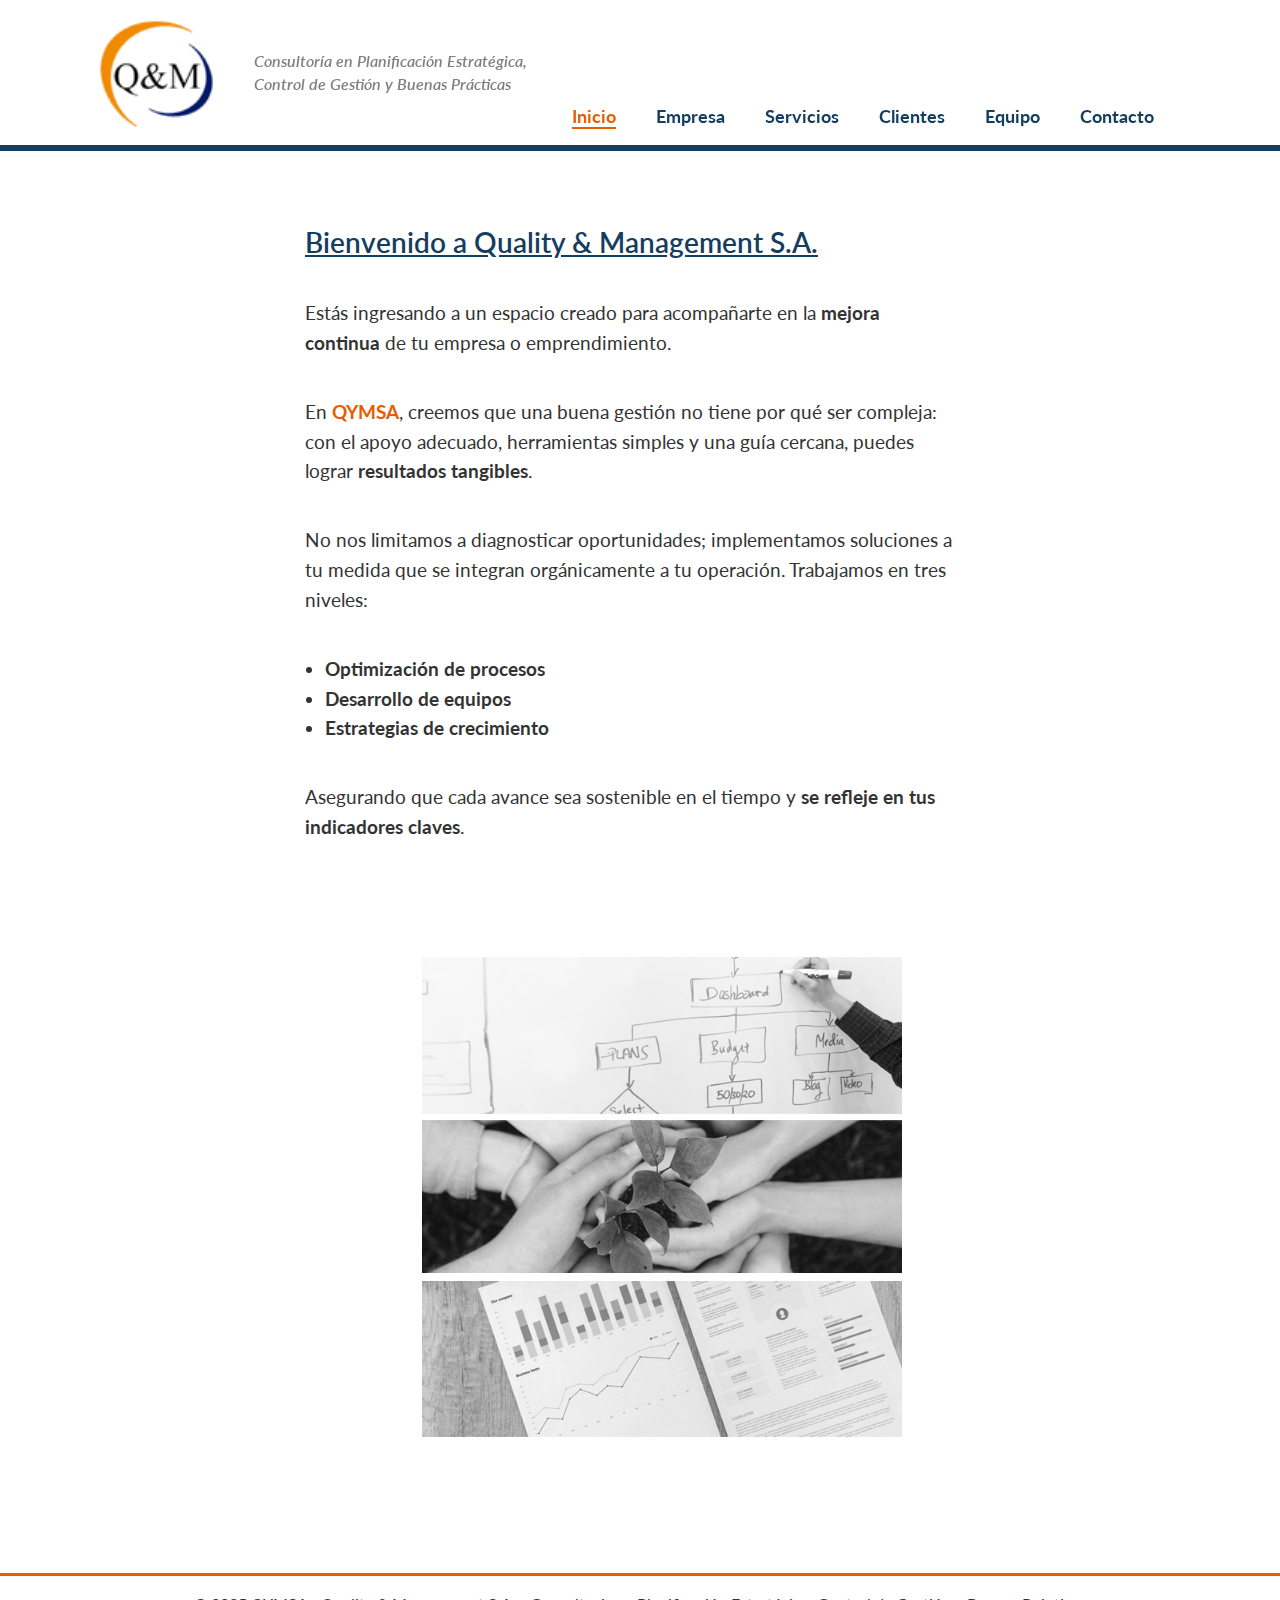
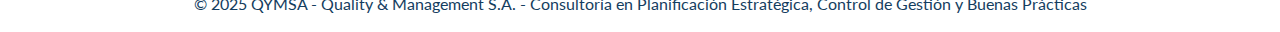
<file: public/index.html>
<!DOCTYPE html>
<html lang="es">
<head>
    <meta charset="UTF-8">
    <meta name="viewport" content="width=device-width, initial-scale=1.0">
    <title>QYMweb</title>
    <link rel="stylesheet" href="style.css">
</head>
<body class="pagina-index">
    <header class="header">
        <img class="logoQYM" src="assets/logo.png" alt="logo QyM">
        <div class="titulos-header"> <!-- Contenedor nuevo -->
            <h1 class="frase_header">Consultoría en Planificación Estratégica,</h1>
            <h2 class="frase_header">Control de Gestión y Buenas Prácticas</h2>
        </div>
        <nav class="header__menu">
            <a class="header__menu__link active" href="index.html">Inicio</a>
            <a class="header__menu__link" href="empresa.html">Empresa</a>
            <a class="header__menu__link" href="servicios.html">Servicios</a>
            <a class="header__menu__link" href="clientes.html">Clientes</a>
            <a class="header__menu__link" href="equipo.html">Equipo</a>
            <a class="header__menu__link" href="contacto.html">Contacto</a>
        </nav>
    </header>
        <div class="contenedor-principal">
            <main class="contenido">
                <h1 style="text-decoration: underline;">Bienvenido a Quality & Management S.A.</h1>
                <p>Estás ingresando a un espacio creado para acompañarte en la <strong>mejora continua</strong> de tu empresa o emprendimiento.</p> 
                <p>En <span class="resaltar">QYMSA</span>, creemos que una buena gestión no tiene por qué ser compleja: 
                   con el apoyo adecuado, herramientas simples y una guía cercana, puedes lograr <strong>resultados tangibles</strong>.</p>
                <p>No nos limitamos a diagnosticar oportunidades; implementamos soluciones a tu medida que se integran orgánicamente a tu operación. 
                Trabajamos en tres niveles:</p>
                <ul>
                    <li><strong>Optimización de procesos</strong></li>
                    <li><strong>Desarrollo de equipos</strong></li>
                    <li><strong>Estrategias de crecimiento</strong></li>
                </ul>    
                <p>Asegurando que cada avance sea sostenible en el tiempo y <strong>se refleje en tus indicadores claves</strong>.</p>
            </main>
                <img class="fotoindex" src="assets/fotoindex.jpg" alt="fotoindex">
         </div>
        <!-- Footer agregado -->
    <footer class="footer">
        <div class="footer__contenedor">
            <div class="footer__info">
                <p>&copy; 2025 QYMSA - Quality & Management S.A. - Consultoría en Planificación Estratégica, Control de Gestión y Buenas Prácticas</p>
            </div>
        </div>
    </footer>
        <script src="script.js"></script>
</body>
</html>
</file>
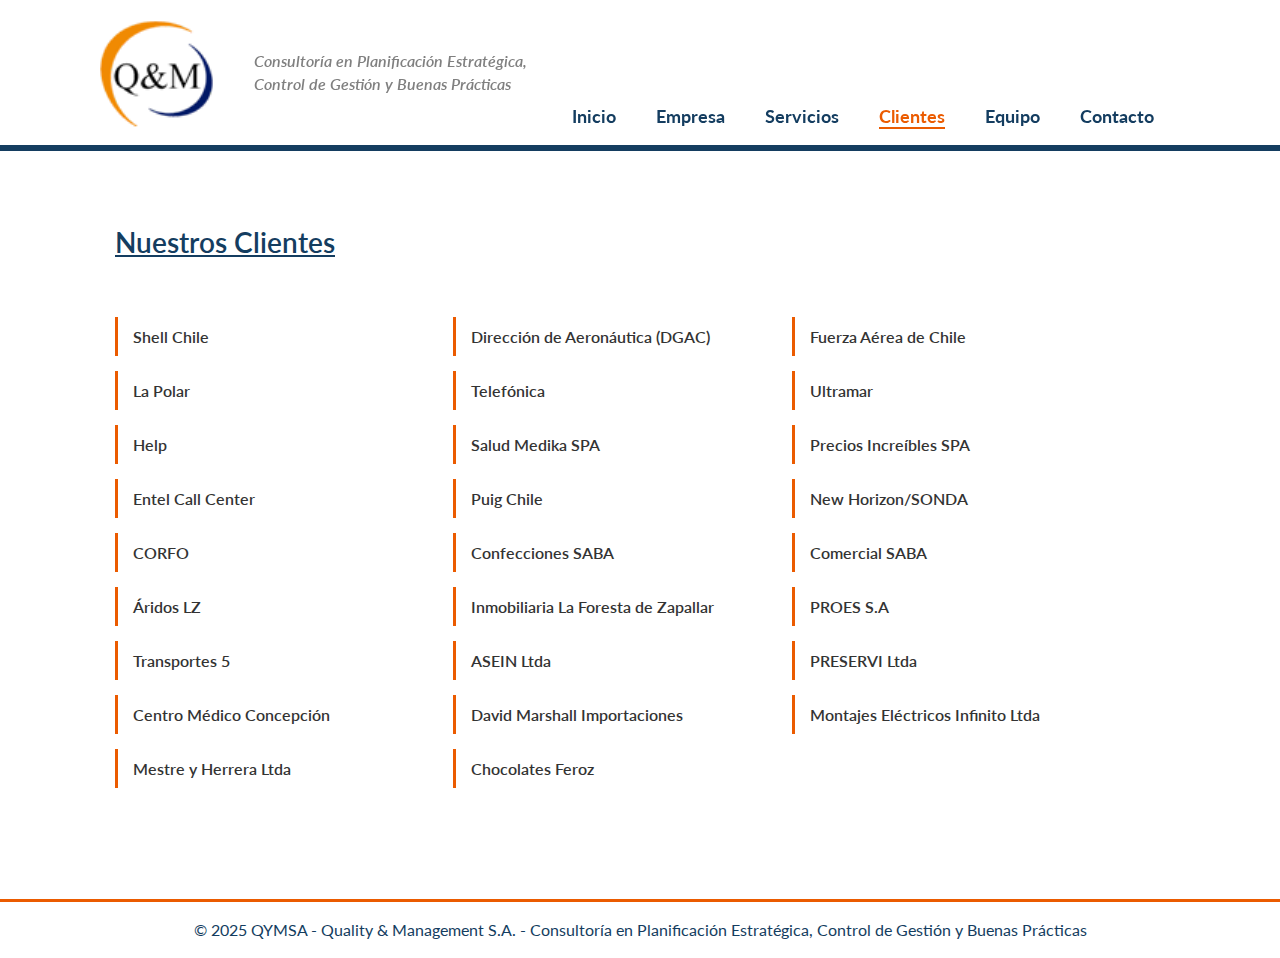
<file: public/clientes.html>
<!DOCTYPE html>
<html lang="es">
<head>
    <meta charset="UTF-8">
    <meta name="viewport" content="width=device-width, initial-scale=1.0">
    <title>QYMweb</title>
    <link rel="stylesheet" href="style.css">
</head>
<body class="pagina-clientes">
    <header class="header">
        <img class="logoQYM" src="assets/logo.png" alt="logo QyM">
        <div class="titulos-header"> <!-- Contenedor nuevo -->
            <h1 class="frase_header">Consultoría en Planificación Estratégica,</h1>
            <h2 class="frase_header">Control de Gestión y Buenas Prácticas</h2>
        </div>
        <nav class="header__menu">
            <a class="header__menu__link" href="index.html">Inicio</a>
            <a class="header__menu__link" href="empresa.html">Empresa</a>
            <a class="header__menu__link" href="servicios.html">Servicios</a>
            <a class="header__menu__link active" href="clientes.html">Clientes</a>
            <a class="header__menu__link" href="equipo.html">Equipo</a>
            <a class="header__menu__link" href="contacto.html">Contacto</a>
        </nav>
    </header>
    
    <div class="contenedor-principal">
        <main class="contenido">
            <h1 style="text-decoration: underline;">Nuestros Clientes</h1>
                            <div class="clientes-container">
                                <div class="lista-clientes">
                                    <div class="cliente">Shell Chile</div>
                                    <div class="cliente">Dirección de Aeronáutica (DGAC)</div>
                                    <div class="cliente">Fuerza Aérea de Chile</div>
                                    <div class="cliente">La Polar</div>
                                    <div class="cliente">Telefónica</div>
                                    <div class="cliente">Ultramar</div>
                                    <div class="cliente">Help</div>
                                    <div class="cliente">Salud Medika SPA</div>
                                    <div class="cliente">Precios Increíbles SPA</div>
                                    <div class="cliente">Entel Call Center</div>
                                    <div class="cliente">Puig Chile</div>
                                    <div class="cliente">New Horizon/SONDA</div>
                                    <div class="cliente">CORFO</div>
                                    <div class="cliente">Confecciones SABA</div>
                                    <div class="cliente">Comercial SABA</div>
                                    <div class="cliente">Áridos LZ</div>
                                    <div class="cliente">Inmobiliaria La Foresta de Zapallar</div>
                                    <div class="cliente">PROES S.A</div>
                                    <div class="cliente">Transportes 5</div>
                                    <div class="cliente">ASEIN Ltda</div>
                                    <div class="cliente">PRESERVI Ltda</div>
                                    <div class="cliente">Centro Médico Concepción</div>
                                    <div class="cliente">David Marshall Importaciones</div>
                                    <div class="cliente">Montajes Eléctricos Infinito Ltda</div>
                                    <div class="cliente">Mestre y Herrera Ltda</div>
                                    <div class="cliente">Chocolates Feroz</div>
                                </div>
                            </div>
            </main>
            
    </div>
<!-- Footer agregado -->
    <footer class="footer">
        <div class="footer__contenedor">
            <div class="footer__info">
                <p>&copy; 2025 QYMSA - Quality & Management S.A. - Consultoría en Planificación Estratégica, Control de Gestión y Buenas Prácticas</p>
            </div>
        </div>
    </footer>
        <script src="script.js"></script>
</body>
</html>
</file>
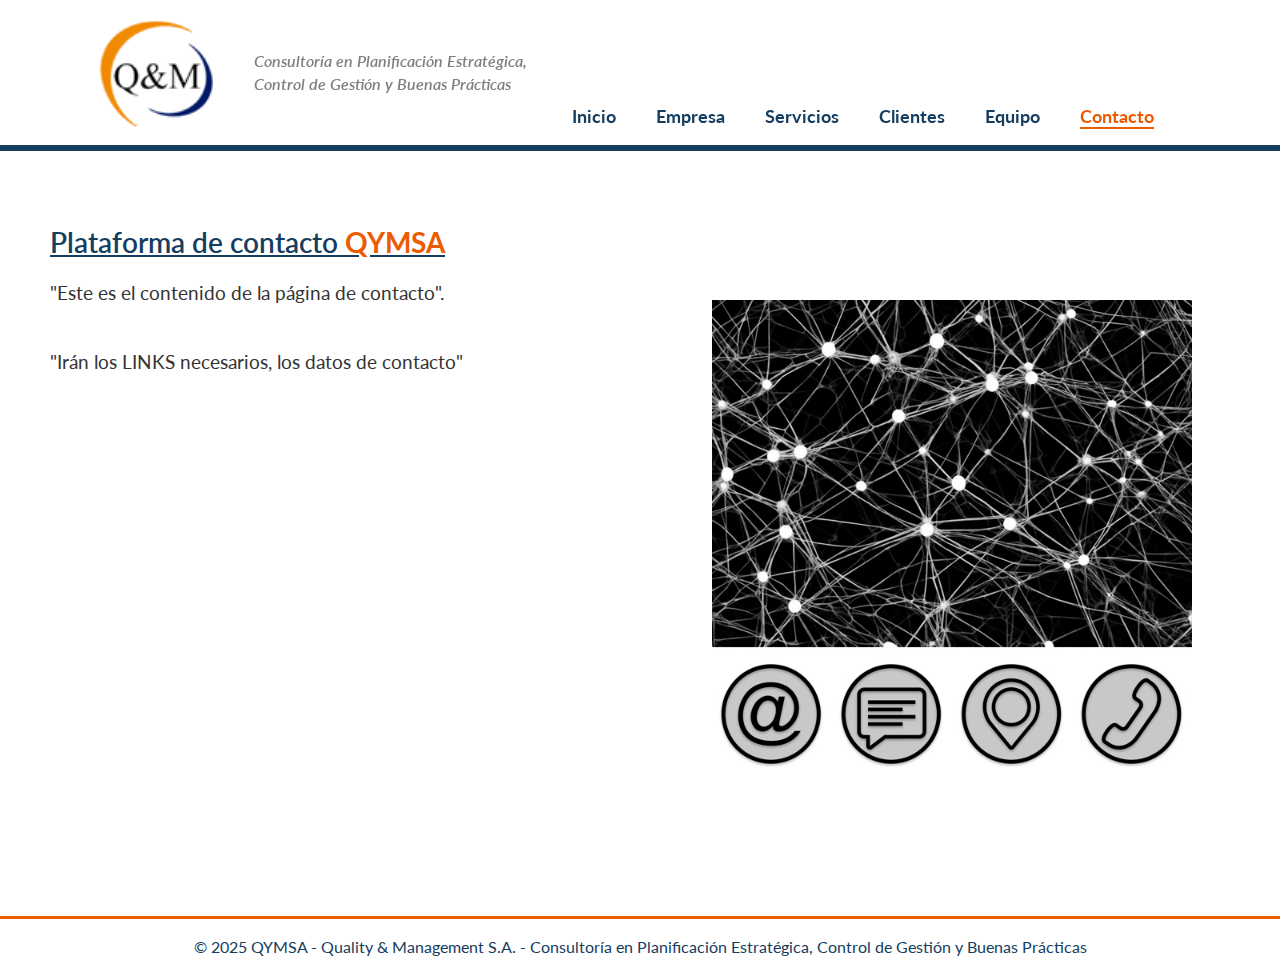
<file: public/contacto.html>
<!DOCTYPE html>
<html lang="es">
<head>
    <meta charset="UTF-8">
    <meta name="viewport" content="width=device-width, initial-scale=1.0">
    <title>QYMweb</title>
    <link rel="stylesheet" href="style.css">
</head>
<body class="pagina-contacto">
    <header class="header">
        <img class="logoQYM" src="assets/logo.png" alt="logo QyM">
        <div class="titulos-header"> <!-- Contenedor nuevo -->
            <h1 class="frase_header">Consultoría en Planificación Estratégica,</h1>
            <h2 class="frase_header">Control de Gestión y Buenas Prácticas</h2>
        </div>
        <nav class="header__menu">
            <a class="header__menu__link" href="index.html">Inicio</a>
            <a class="header__menu__link" href="empresa.html">Empresa</a>
            <a class="header__menu__link" href="servicios.html">Servicios</a>
            <a class="header__menu__link" href="clientes.html">Clientes</a>
            <a class="header__menu__link" href="equipo.html">Equipo</a>
            <a class="header__menu__link active" href="contacto.html">Contacto</a>
        </nav>
    </header>
            <div class="contenedor-principal">
                <main class="contenido">
                <h1 style="text-decoration: underline;">Plataforma de contacto <span class="resaltar">QYMSA</span></h1>
                    <p>"Este es el contenido de la página de contacto".</p>
                    <p>"Irán los LINKS necesarios, los datos de contacto"</p>
                </main>
                    <img class="fotocontacto" src="assets/fotocontacto.jpg" alt="fotocontacto">
            </div>
    <!-- Footer agregado -->
        <footer class="footer">
            <div class="footer__contenedor">
                <div class="footer__info">
                    <p>&copy; 2025 QYMSA - Quality & Management S.A. - Consultoría en Planificación Estratégica, Control de Gestión y Buenas Prácticas</p>
                </div>
            </div>
        </footer>
            <script src="script.js"></script>

</body>
</html>
</file>
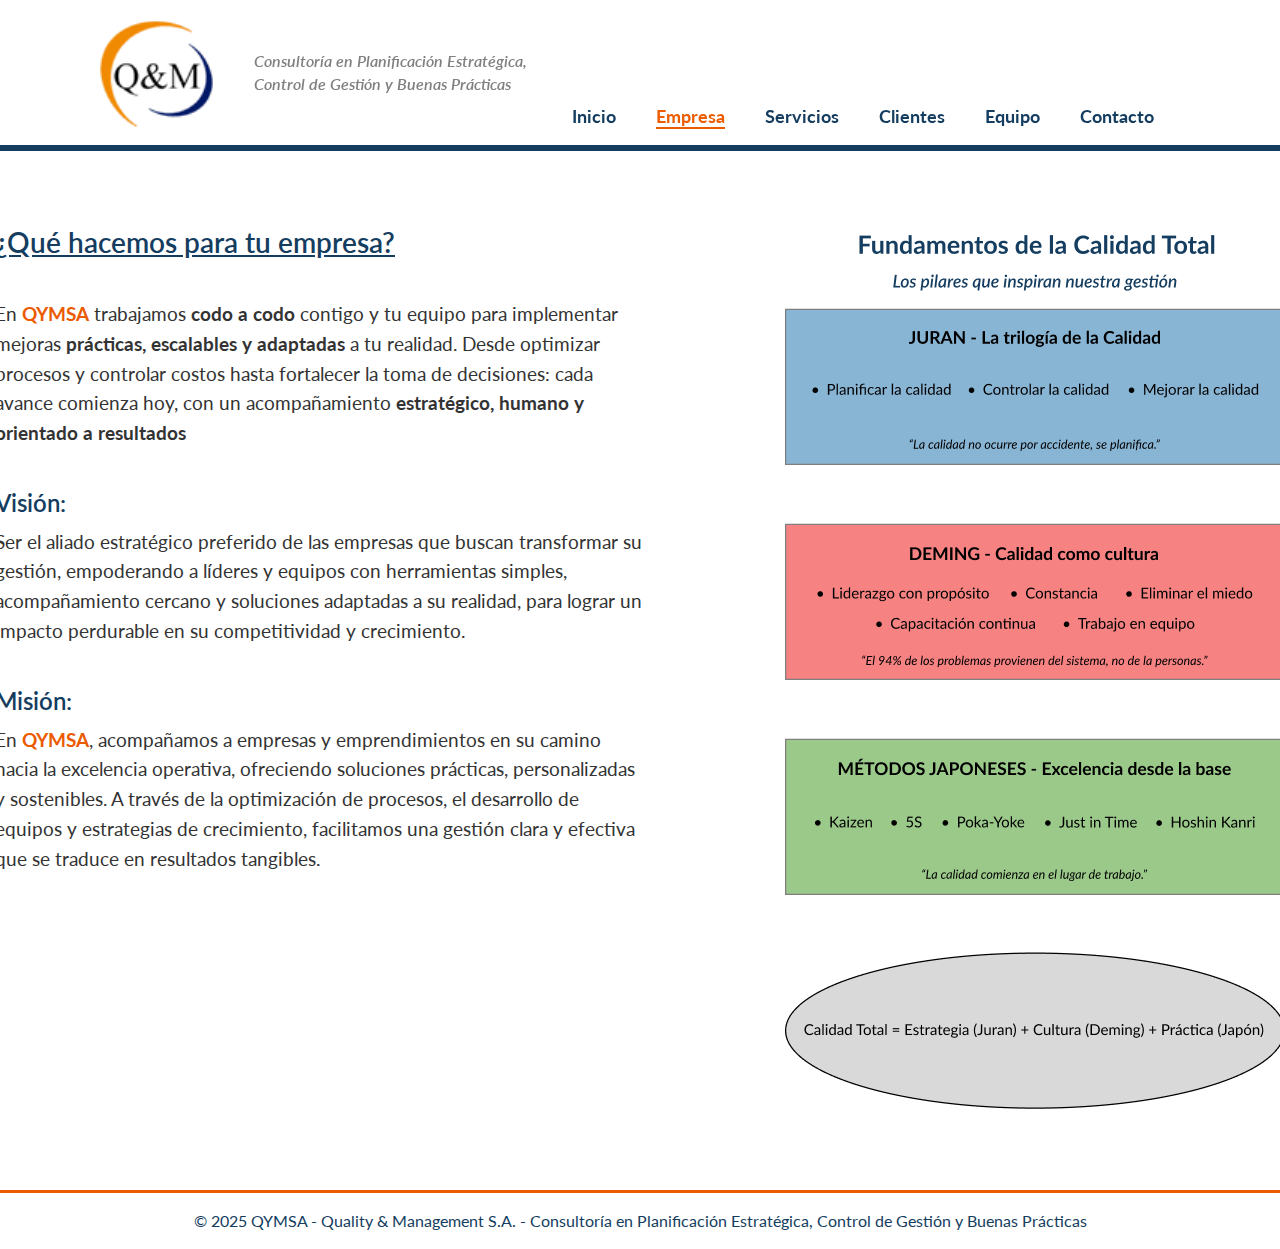
<file: public/empresa.html>
<!DOCTYPE html>
<html lang="es">
<head>
    <meta charset="UTF-8">
    <meta name="viewport" content="width=device-width, initial-scale=1.0">
    <title>QYMweb</title>
    <link rel="stylesheet" href="style.css">
</head>
<body class="pagina-empresa">
    <header class="header">
        <img class="logoQYM" src="assets/logo.png" alt="logo QyM">
        <div class="titulos-header"> <!-- Contenedor nuevo -->
            <h1 class="frase_header">Consultoría en Planificación Estratégica,</h1>
            <h2 class="frase_header">Control de Gestión y Buenas Prácticas</h2>
        </div>
        <nav class="header__menu">
            <a class="header__menu__link" href="index.html">Inicio</a>
            <a class="header__menu__link active" href="empresa.html">Empresa</a>
            <a class="header__menu__link" href="servicios.html">Servicios</a>
            <a class="header__menu__link" href="clientes.html">Clientes</a>
            <a class="header__menu__link" href="equipo.html">Equipo</a>
            <a class="header__menu__link" href="contacto.html">Contacto</a>
        </nav>
    </header>
        <div class="contenedor-principal">
            <main class="contenido">
                <h1 style="text-decoration: underline;">¿Qué hacemos para tu empresa?</h1>
                    <p class="vym">En <span class="resaltar">QYMSA</span> trabajamos <strong>codo a codo</strong> contigo y tu equipo para implementar mejoras 
                        <strong>prácticas, escalables y adaptadas</strong> a tu realidad. Desde optimizar procesos y controlar costos hasta fortalecer la toma de decisiones: 
                        cada avance comienza hoy, con un acompañamiento <strong>estratégico, humano y orientado a resultados</strong></p>
                <h2>Visión:</h2>
                    <p class="vym">Ser el aliado estratégico preferido de las empresas que buscan transformar su gestión, empoderando a líderes y equipos con herramientas simples, 
                        acompañamiento cercano y soluciones adaptadas a su realidad, para lograr un impacto perdurable en su competitividad y crecimiento.</p>
                <h2>Misión:</h2>
                    <p class="vym">En <span class="resaltar">QYMSA</span>, acompañamos a empresas y emprendimientos en su camino hacia la excelencia operativa, ofreciendo soluciones prácticas, personalizadas y sostenibles. 
                        A través de la optimización de procesos, el desarrollo de equipos y estrategias de crecimiento, facilitamos una gestión clara y efectiva que se traduce en resultados tangibles.</p>
            </main>
                <img class="infografia" src="assets/infografia.png" alt="infografia">
    </div>
    <!-- Footer agregado -->
    <footer class="footer">
        <div class="footer__contenedor">
            <div class="footer__info">
                <p>&copy; 2025 QYMSA - Quality & Management S.A. - Consultoría en Planificación Estratégica, Control de Gestión y Buenas Prácticas</p>
            </div>
        </div>
    </footer>    
        <script src="script.js"></script>
</body>
</html>
</file>
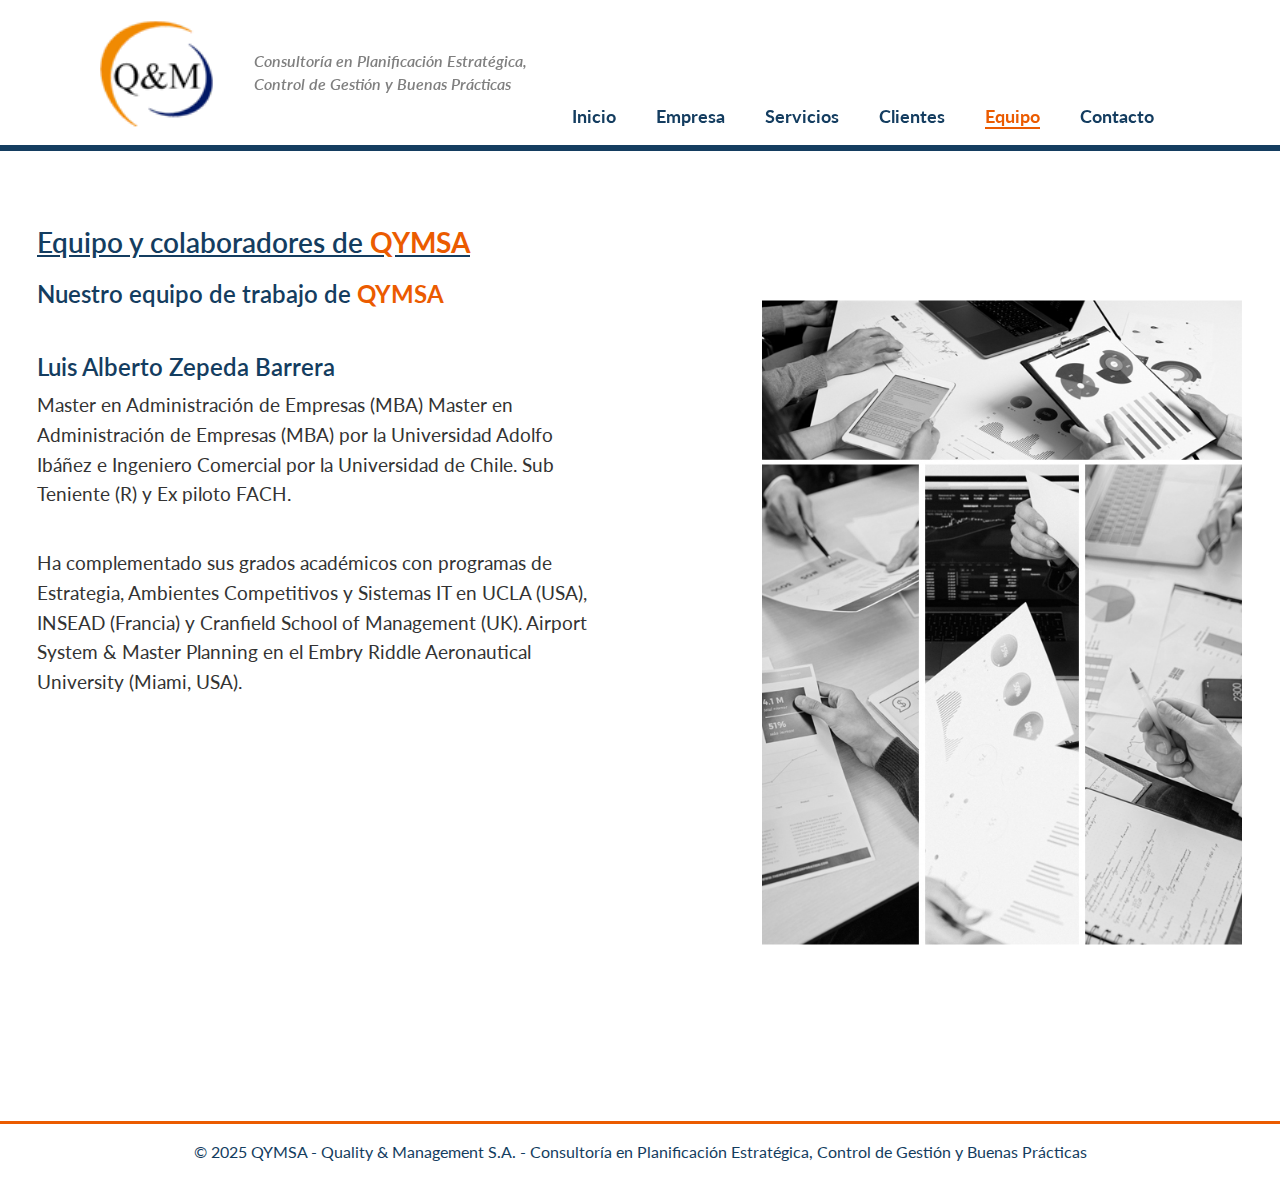
<file: public/equipo.html>
<!DOCTYPE html>
<html lang="es">
<head>
    <meta charset="UTF-8">
    <meta name="viewport" content="width=device-width, initial-scale=1.0">
    <title>QYMweb</title>
    <link rel="stylesheet" href="style.css">
</head>
<body class="pagina-equipo">
    <header class="header">
        <img class="logoQYM" src="assets/logo.png" alt="logo QyM">
        <div class="titulos-header"> <!-- Contenedor nuevo -->
            <h1 class="frase_header">Consultoría en Planificación Estratégica,</h1>
            <h2 class="frase_header">Control de Gestión y Buenas Prácticas</h2>
        </div>
        <nav class="header__menu">
            <a class="header__menu__link" href="index.html">Inicio</a>
            <a class="header__menu__link" href="empresa.html">Empresa</a>
            <a class="header__menu__link" href="servicios.html">Servicios</a>
            <a class="header__menu__link" href="clientes.html">Clientes</a>
            <a class="header__menu__link active" href="equipo.html">Equipo</a>
            <a class="header__menu__link" href="contacto.html">Contacto</a>
        </nav>
    </header>
    <div class="linea-azul"></div> <!-- Línea azul -->
        <div class="contenedor-principal">
            <main class="contenido">
                <h1 style="text-decoration: underline;">Equipo y colaboradores de <span class="resaltar">QYMSA</span></h1>
                    <h2>Nuestro equipo de trabajo de <span class="resaltar">QYMSA</span></h2>
                        <h3>Luis Alberto Zepeda Barrera</h3>
                        <p>Master en Administración de Empresas (MBA) Master en Administración de Empresas (MBA) por la Universidad Adolfo Ibáñez e Ingeniero Comercial por la Universidad de Chile. Sub Teniente (R) y Ex piloto FACH.</p>
                        <p>Ha complementado sus grados académicos con programas de Estrategia, Ambientes Competitivos y Sistemas IT en UCLA (USA), INSEAD (Francia) y Cranfield School of Management (UK). Airport System & Master Planning en el Embry Riddle Aeronautical University (Miami, USA).</p>
                    
            </main>
                <img class="fotoequipo" src="assets/fotoequipo.jpg" alt="fotoequipo">
    </div>
    <!-- Footer agregado --><!-- Footer agregado -->
        <footer class="footer">
            <div class="footer__contenedor">
                <div class="footer__info">
                    <p>&copy; 2025 QYMSA - Quality & Management S.A. - Consultoría en Planificación Estratégica, Control de Gestión y Buenas Prácticas</p>
                </div>
            </div>
        </footer>
            <script src="script.js"></script>
</body>
</html>
</file>
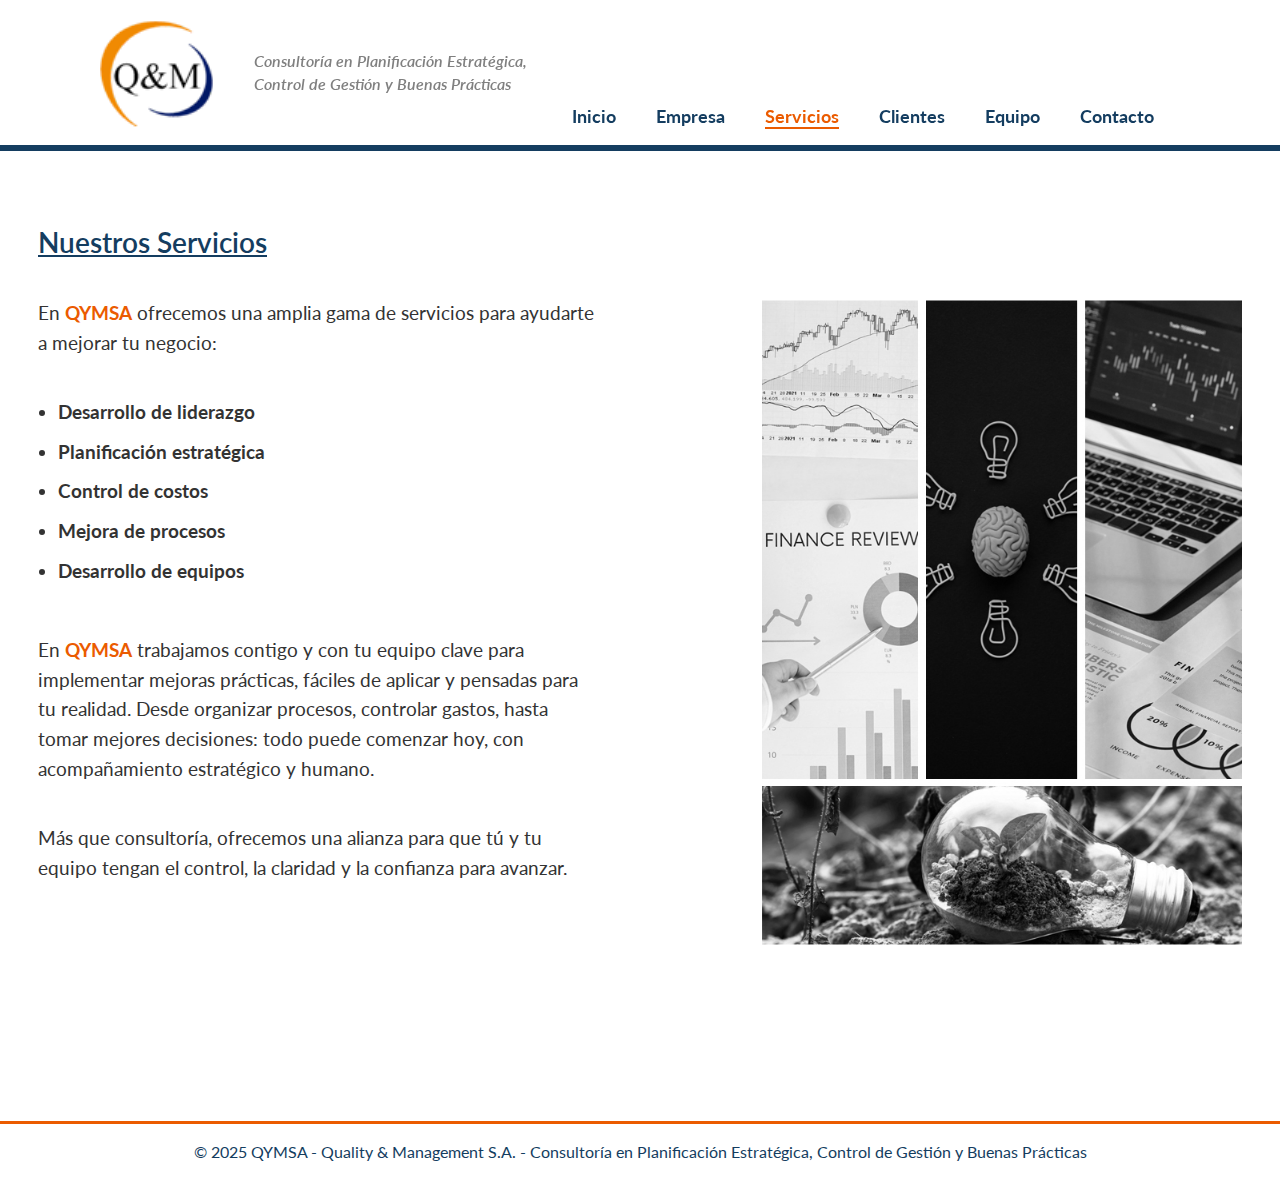
<file: public/servicios.html>
<!DOCTYPE html>
<html lang="es">
<head>
    <meta charset="UTF-8">
    <meta name="viewport" content="width=device-width, initial-scale=1.0">
    <title>Servicios - QYMweb</title>
    <link rel="stylesheet" href="style.css">
</head>
<body class="pagina-servicios">
    <header class="header">
        <img class="logoQYM" src="assets/logo.png" alt="logo QyM">
        <div class="titulos-header"> <!-- Contenedor nuevo -->
            <h1 class="frase_header">Consultoría en Planificación Estratégica,</h1>
            <h2 class="frase_header">Control de Gestión y Buenas Prácticas</h2>
        </div>
        <nav class="header__menu">
            <a class="header__menu__link" href="index.html">Inicio</a>
            <a class="header__menu__link" href="empresa.html">Empresa</a>
            <a class="header__menu__link active" href="servicios.html">Servicios</a>
            <a class="header__menu__link" href="clientes.html">Clientes</a>
            <a class="header__menu__link" href="equipo.html">Equipo</a>
            <a class="header__menu__link" href="contacto.html">Contacto</a>
        </nav>
    </header>
    <div class="contenedor-principal">
            <main class="contenido">
                <h1 style="text-decoration: underline;">Nuestros Servicios</h1>
                    <p>En <span class="resaltar">QYMSA</span> ofrecemos una amplia gama de servicios para ayudarte a mejorar tu negocio:</p>
                        <ul>
                            <li><strong>Desarrollo de liderazgo</strong></li>
                            <li><strong>Planificación estratégica</strong></li>
                            <li><strong>Control de costos</strong></li>
                            <li><strong>Mejora de procesos</strong></li>
                            <li><strong>Desarrollo de equipos</strong></li>
                        </ul>
                    <p>En <span class="resaltar">QYMSA</span> trabajamos contigo y con tu equipo clave para implementar mejoras prácticas, fáciles de aplicar y pensadas para tu realidad. 
                    Desde organizar procesos, controlar gastos, hasta tomar mejores decisiones: todo puede comenzar hoy, con acompañamiento estratégico y humano.</p>
                    <p>Más que consultoría, ofrecemos una alianza para que tú y tu equipo tengan el control, la claridad y la confianza para avanzar.</p>
            </main>
                <img class="fotoservicios" src="assets/fotoservicios.jpg" alt="fotoservicios">
    </div>
    <!-- Footer agregado -->
    <footer class="footer">
        <div class="footer__contenedor">
            <div class="footer__info">
                <p>&copy; 2025 QYMSA - Quality & Management S.A. - Consultoría en Planificación Estratégica, Control de Gestión y Buenas Prácticas</p>
            </div>
        </div>
    </footer>
        <script src="script.js"></script>
</body>
</html>
</file>
<file: public/style.css>
@import url('https://fonts.googleapis.com/css2?family=Lato:wght@300;400&display=swap');


:root{
    --fuente-texto: "Lato", sans-serif;
    font-size: 16px; /* Base para unidades rem */
}

/* Estilos para el header */
.header {
    display: flex;
    justify-content: space-between;
    align-items: center;
    flex-wrap: wrap; /* Permite que los elementos se ajusten en pantallas pequeñas */
    background-color: rgba(255, 255, 255, 0.85); /* Color de fondo */
    width: 100%; /* Ocupa todo el ancho */
    padding: 0.625rem 5%;
    position: fixed; /* Fija en la parte superior */
    top: 0; /* Pegado al borde superior */
    left: 0; /* Pegado al borde izquierdo */
    z-index: 1000; /* Asegura que esté por encima de otros elementos */
    margin: 0; /* Elimina márgenes por defecto */
    border-bottom: 6px solid #143D60; /* Línea sólida (ajusta color/grosor) */
    min-height: 125px; /* Altura flexible */
}

/* Estilos para el logo */
.logoQYM {
    width: auto;
    height: auto;
    transform: scale(1.5); /* Escala el logo */
    position: relative;  /* Permite ajustar la posición */
    left: 55px;         
    top: 2px;          /* Mueve el logo hacia arriba 7px */
}

/* Estilos para el header */
.titulos-header {
    display: flex;
    flex-direction: column; /* Apila h1 y h2 verticalmente */
    justify-content: center; /* Centra verticalmente si hay altura extra */
    margin-right: 120px; /* Espacio entre el logo y la frase */
    top: 35px; /* Mueve hacia abajo */
}

/* Estilos para el header */
.frase_header {
    font-family: var(--fuente-texto);
    font-weight: 600;
    font-style: italic;
    font-size: clamp(0.9rem, 2vw, 1rem); /* Tamaño flexible */
    color: gray; /* Color azul de tu marca */
    position: relative; /* Permite moverla con top/left */
    margin: 0; /* Elimina márgenes por defecto de h1 y h2 */
    line-height: 1.4; /* Controla el espacio entre líneas */
}

/* Estilos para el menú */
.header__menu {
    display: flex;
    gap: 40px;
    position: relative;  /* Permite ajustar la posición */
    left: -190px;
    flex-wrap: wrap;
    justify-content: center;
}
/* Estilos para el header */
.header__menu__link {
    font-family: var(--fuente-texto);
    font-weight: 700;
    font-style: normal;
    font-size: 1.1rem;
    color: #143D60; /* Color naranja de tu marca */
    text-decoration: none;
    position: relative; /* Permite moverlos con top/left */
    top: 45px; /* Mueve hacia abajo */
}

/* Estilos para el header */
.header__menu__link.active {
    color: #EB5B00; /* Color azul de tu marca */
    border-bottom: 2px solid #EB5B00; /* Línea azul en la parte inferior */
}

/* Estilos para el body */
body {
    padding-top: 175px; /* Mismo valor que la altura del header */
    margin: 0; /* Esto elimina los márgenes predeterminados del body */
    padding: 0;
    width: 100%;
    overflow-x: hidden; /* Previene barras de desplazamiento horizontales */
    
}

/* Contenedor principal */
.contenedor-principal {
    flex-direction: row;
    flex-wrap: wrap;
    margin-top: 150px; /* Ajusta este valor según necesites */
    display: flex;
    align-items: flex-start;
    gap: 20px;
    position: relative;
    overflow: hidden; /* Asegura que el contenido que se desplace no cause scroll */
    display: flex;
    justify-content: center; /* Centra el contenido en pantallas grandes */
    max-width: 1400px; /* Limita el ancho máximo */
    margin: 150px auto 0; /* Centrado horizontal */
    padding: 75px 50px;
    
}

/* Estilo Index */
 .fotoindex {
    filter: grayscale(100%);
    transition: filter 0.5s;
    position: relative; /* Necesario para la animación */
    right: -22px;
    bottom: -15px; /* Mueve la imagen hacia abajo 75px */
    transform: scale(0.8); /* Escala la imagen % */
}   
    
.fotoindex:hover {
    filter: grayscale(0%);

}

/* Contenedor del contenido */
.contenido {
    flex: 1;
    display: flex;
    flex-direction: column;
    position: relative; /* Necesario para la animación */
    max-width: 650px; /* Cambia este valor (ej: 600px para más estrecho) */

}

.resaltar {
    color: #EB5B00;
    font-weight: bold;
}

.contenido-index {
    font-family: var(--fuente-texto);
    font-weight: 400;
    font-style: normal;
    
}

.texto-index {
    line-height: 1.55;
    margin-top: 70px;
    
}

.pagina-index .contenido p {
    font-family: var(--fuente-texto);
    font-weight: 400;
    font-style: normal;
    font-size: 1.2rem;
    color: #333;
    margin-bottom: 20px;
    line-height: 1.55;
    word-break: break-word; /* Evita desbordamiento horizontal */
    white-space: normal; /* Asegura comportamiento normal */
    word-wrap: normal; /* Permite que las palabras largas no se dividan */
    overflow-wrap: normal; /* Similar a word-wrap pero más moderno */
    position: relative;
    left: -60px; /* Mueve el texto hacia la izquierda 20px */
}

/* Estilos específicos para index.html */
.pagina-index .contenido h1 {
    font-family: var(--fuente-texto);
    font-weight: 600;
    font-style: normal;
    font-size: 1.75rem;
    color: #143D60;
    margin-bottom: 20px;
    margin-top: 0px;
    position: relative;
    left: -60px; /* Mueve el texto hacia la izquierda 20px */
}

.pagina-index .contenido ul {
    font-family: var(--fuente-texto);
    font-weight: 400;
    font-size: 1.2rem;
    color: #333;
    margin-bottom: 20px;
    line-height: 1.55;
    position: relative;
    left: -80px; /* Mueve el texto hacia la izquierda 20px */

}

/* Estilos específicos para empresa.html */
.infografia{
    position: relative;
    left: 60px; /* Mueve el texto hacia la izquierda 20px */ 
    top: 10px;    

}

.pagina-empresa .contenido h1{
    font-size: 1.75rem !important;
    margin-top: 0px;
    color: #143D60;
    margin-bottom: 0px;
    font-family: var(--fuente-texto);
    font-weight: 600;
    margin-bottom: 20px;
    position: relative;
    left: -60px; /* Mueve el texto hacia la izquierda 20px */
}

.pagina-empresa .contenido h2 {
    font-family: var(--fuente-texto);
    font-weight: 600;
    font-size: 1.5rem;
    color: #143D60;
    margin-bottom: -10px;
    position: relative;
    left: -60px; /* Mueve el texto hacia la izquierda 20px */
}

.pagina-empresa .contenido .vym {
    margin-top: 20px;
    font-size: 1.2rem;
    position: relative;
    left: -60px; /* Mueve el texto hacia la izquierda 20px */
}

.pagina-empresa .contenido p {
    font-family: var(--fuente-texto);
    font-weight: 400;
    font-size: 1.2rem;
    color: #333;
    margin-bottom: 20px;
    line-height: 1.55;
}

/* Estilos específicos para servicios.html */
.fotoservicios {
    filter: grayscale(100%);
    transition: filter 0.5s;
    position: relative; /* Necesario para la animación */
    right: -72px;
    bottom: 5px; /* Mueve la imagen hacia abajo 75px */
    transform: scale(0.8); /* Escala la imagen % */
}   
    
.fotoservicios:hover {
    filter: grayscale(0%);

}

.pagina-servicios .contenido h1 {
    font-family: var(--fuente-texto);
    font-weight: 600;
    font-size: 1.75rem;
    color: #143D60;
    margin-bottom: 0px;
    margin-top: 0px;
    position: relative;
    left: -12px; /* Mueve el texto hacia la izquierda 20px */
    margin-bottom: 20px;
}

.pagina-servicios .contenido p,
.pagina-servicios .contenido ul {
    font-family: var(--fuente-texto);
    font-weight: 400;
    font-size: 1.2rem;
    color: #333;
    margin-bottom: 20px;
    line-height: 1.55;
    position: relative;
    left: -12px; /* Mueve el texto hacia la izquierda 20px */
}

.pagina-servicios .contenido ul {
    padding-left: 20px;
    list-style-type: disc;
}

.pagina-servicios .contenido ul li {
    margin-bottom: 10px;
    font-size: 1.2rem;
    color: #333;
    font-family: var(--fuente-texto);
}

/* Reset de estilos conflictivos -  estilo CLIENTES */
.clientes-container * {
    box-sizing: border-box;
    min-width: 0;
}

/* Contenedor principal - FORZAR 3 columnas */
.clientes-container {
    width: 100%;
    min-width: 1000px; /* Mínimo para 3 columnas */
    max-width: 1200px;
    margin: 0 auto;
    padding: 20px;
    background-color: white;
    overflow: visible !important;
    position: relative;
    right: 220px;
}

/* Lista de clientes - IMPOSICIÓN de 3 columnas */

.pagina-clientes .contenido h1 {
    font-family: var(--fuente-texto);
    font-weight: 600;
    font-style: normal;
    font-size: 1.75rem;
    color: #143D60;
    position: relative;
    left: -200px; /* Mueve el texto hacia la izquierda 20px */
    bottom: 19px;
}

.lista-clientes {
    display: grid !important;
    grid-template-columns: repeat(3, minmax(300px, 1fr)) !important;
    gap: 15px;
    width: 100% !important;
    padding: 0 !important;
}

/* Items de cliente - Aseguramos comportamiento */
.cliente {
    width: 100% !important;
    min-width: 300px !important;
    max-width: 100% !important;
    padding: 10px 15px;
    font-family: var(--fuente-texto);
    font-weight: 600;
    font-size: 1rem;
    color: #333;
    border-left: 3px solid #EB5B00;
    background-color: white;
}

.cliente:hover {
    transform: translateY(-3px);
    box-shadow: 0 4px 8px rgba(0,25,101, 0.1);
    background-color: #fff;
}

/* Estilos de Equipo */
.fotoequipo {
    filter: grayscale(100%);
    transition: filter 0.5s;
    position: relative; /* Necesario para la animación */
    right: -72px;
    bottom: 5px; /* Mueve la imagen hacia abajo 75px */
    transform: scale(0.8); /* Escala la imagen % */
}   
    
.fotoequipo:hover {
    filter: grayscale(0%);

}

.pagina-equipo .contenido h1 {
    font-family: var(--fuente-texto);
    font-weight: 600;
    font-size: 1.75rem;
    color: #143D60;
    margin-bottom: 0px;
    margin-top: 0px;
    position: relative;
    right: 13px;
}

.pagina-equipo .contenido h2 {
    font-family: var(--fuente-texto);
    font-weight: 600;
    font-size: 1.5rem;
    color: #143D60;
    position: relative;
    right: 13px;
}

.pagina-equipo .contenido h3 {
    font-family: var(--fuente-texto);
    font-weight: 600;
    font-size: 1.5rem;
    color: #143D60;
    margin-bottom: -10px;
    position: relative;
    right: 13px;
}

.pagina-equipo .contenido p {
    font-family: var(--fuente-texto);
    font-weight: 400;
    font-size: 1.2rem;
    color: #333;
    margin-bottom: 20px;
    line-height: 1.55;
    position: relative;
    right: 13px;
}

/* Estilo Contacto */
.fotocontacto {
    filter: grayscale(100%);
    transition: filter 0.5s;
    position: relative; /* Necesario para la animación */
    right: -22px;
    bottom: -15px; /* Mueve la imagen hacia abajo 75px */
    transform: scale(0.8); /* Escala la imagen % */
}   
    
.fotocontacto:hover {
    filter: grayscale(0%);

}

.pagina-contacto .contenido h1 {
    font-family: var(--fuente-texto);
    font-weight: 600;
    font-size: 1.75rem;
    color: #143D60;
    margin-bottom: 0px;
    margin-top: 0px;
}

.pagina-contacto .contenido p {
    font-family: var(--fuente-texto);
    font-weight: 400;
    font-size: 1.2rem;
    color: #333;
    margin-bottom: 20px;
    line-height: 1.55;
}

/* Estilos para el footer centrado */
.footer {
    background-color: white; /* Color de fondo */
    width: 100%;
    padding: 1rem 0;
    margin-top: 1rem;
    box-sizing: border-box;
    border-top: 3px solid #EB5B00; /* Línea separadora sutil */
}

.footer__contenedor {
    max-width: 1200px;
    margin: 0 auto;
    padding: 0 2rem;
    text-align: center;
}

.footer__info p {
    margin: 0;
    color: #143D60;
    font-family: var(--fuente-texto);
    font-size: 1rem;
    line-height: 1.5;
}

/* Animación para mover el contenido */
@keyframes slideOut {
    from {
        transform: translateX(0);
    }
    to {
        transform: translateX(-100%);
        opacity: 0;
    }
}

@keyframes slideIn {
    from {
        transform: translateX(100%);
        opacity: 0;
    }
    to {
        transform: translateX(0);
        opacity: 1;
    }
}

/* Clase para aplicar la animación */
.slide-out {
    animation: slideOut 0.5s forwards;
}

.slide-in {
    animation: slideIn 0.5s forwards;
}

/* Dispositivos grandes (desktops, 1200px y más) */
@media (max-width: 1200px) {
    .header {
        padding: 10px 3%;
    }
    .logoQYM {
        left: 50px;
        transform: scale(1.2);
    }
    .titulos-header {
        margin-right: 100px;
    }
    .header__menu {
        left: -200px;
        gap: 30px;
    }
}

/* Dispositivos medianos (tablets, 768px - 992px) */
@media (max-width: 992px) {
    .header {
        flex-direction: column;
        padding: 15px 5%;
        min-height: auto;
    }
    .logoQYM {
        position: static;
        transform: scale(1);
        margin-bottom: 15px;
    }
    .titulos-header {
        margin: 15px 0;
        text-align: center;
        position: static;
    }
    .header__menu {
        position: static;
        justify-content: center;
        margin-top: 15px;
    }
    .contenedor-principal {
        flex-direction: column;
        padding: 20px;
        margin-top: 180px;
    }
    .contenido {
        margin-left: 0;
        max-width: 100%;
    }
    .contenedor-imagen {
        margin: 20px auto;
        position: static;
        width: 100%;
        max-width: 500px; /* Ajusta según necesidad */
        height: auto;
        flex: 0 0 40%; /* No crece más del 40% del espacio */
        min-width: 250px; /* Ancho mínimo */
    }
}

/* Dispositivos pequeños (phones, 576px - 768px) */
@media (max-width: 768px) {
    .body {
        padding-top: 220px;
    }
    .header__menu {
        flex-wrap: wrap;
        gap: 15px;
    }
    .header__menu__link {
        font-size: 1rem;
        top: 0;
    }
    .contenedor-principal {
        margin-top: 100px;
        max-width: 1400px;
        margin-left: auto;
        margin-right: auto;
    }
    
    .lista-clientes {
        grid-template-columns: repeat(2, 1fr);
    }

}

/* Dispositivos muy pequeños (phones, menos de 576px) */
@media (max-width: 576px) {
    .frase_header {
        font-size: 0.9rem;
    }
    .pagina-index .contenido p,
    .pagina-empresa .contenido p,
    .pagina-servicios .contenido p,
    .pagina-equipo .contenido p,
    .pagina-contacto .contenido p {
        font-size: 1rem;
        hyphens: auto; /* Permite división de palabras en móviles */
    }
    .lista-clientes {
        grid-template-columns: 1fr;
    }
    .fotoindex, .fotoservicios, .fotoequipo, .fotocontacto {
        transform: scale(0.7);
    }
}

/* Ajustes para dispositivos móviles */
@media (max-width: 992px) {
    .fotoindex, .fotoservicios, .fotoequipo, .fotocontacto {
        transform: scale(0.7); /* Escala ligeramente menor en tablets */
    }
}

@media (max-width: 576px) {
    .fotoindex, .fotoservicios, .fotoequipo, .fotocontacto {
        transform: scale(0.6); /* Escala más pequeña en móviles */
    }
}

/* Contenedor de texto más estrecho y responsivo */
.pagina-index .contenido {
    max-width: 650px; /* Reduje de 650px a 550px (ajustable) */
    margin-left: 100px; /* Reduje de 150px para compensar */
    flex: 1 1 55%; /* Permite crecer pero con base del 55% del espacio */
    min-width: 300px; /* Ancho mínimo para móviles */
    width: auto; /* Se ajusta naturalmente */
}

/* Ajustes para tablets */
@media (max-width: 992px) {
    .pagina-index .contenido {
        max-width: 100%; /* Ocupa todo el ancho disponible */
        margin-left: 0;
        padding: 0 20px; /* Añade espacio a los lados */
    }
}

/* AÑADE ESTOS MEDIA QUERIES (nuevos) */
@media (max-width: 1200px) {
    .contenedor-principal {
        padding: 50px;
    }
}

@media (max-width: 992px) {
    .contenedor-principal {
        flex-direction: column; /* Cambia a columna en tablets */
        align-items: center; /* Centra los elementos */
        padding: 30px;
        margin-top: 180px; /* Ajuste por el header responsivo */
    }
}

@media (max-width: 768px) {
    .contenedor-principal {
        padding: 20px;
        margin-top: 160px;
        gap: 15px;
    }
}
</file>
